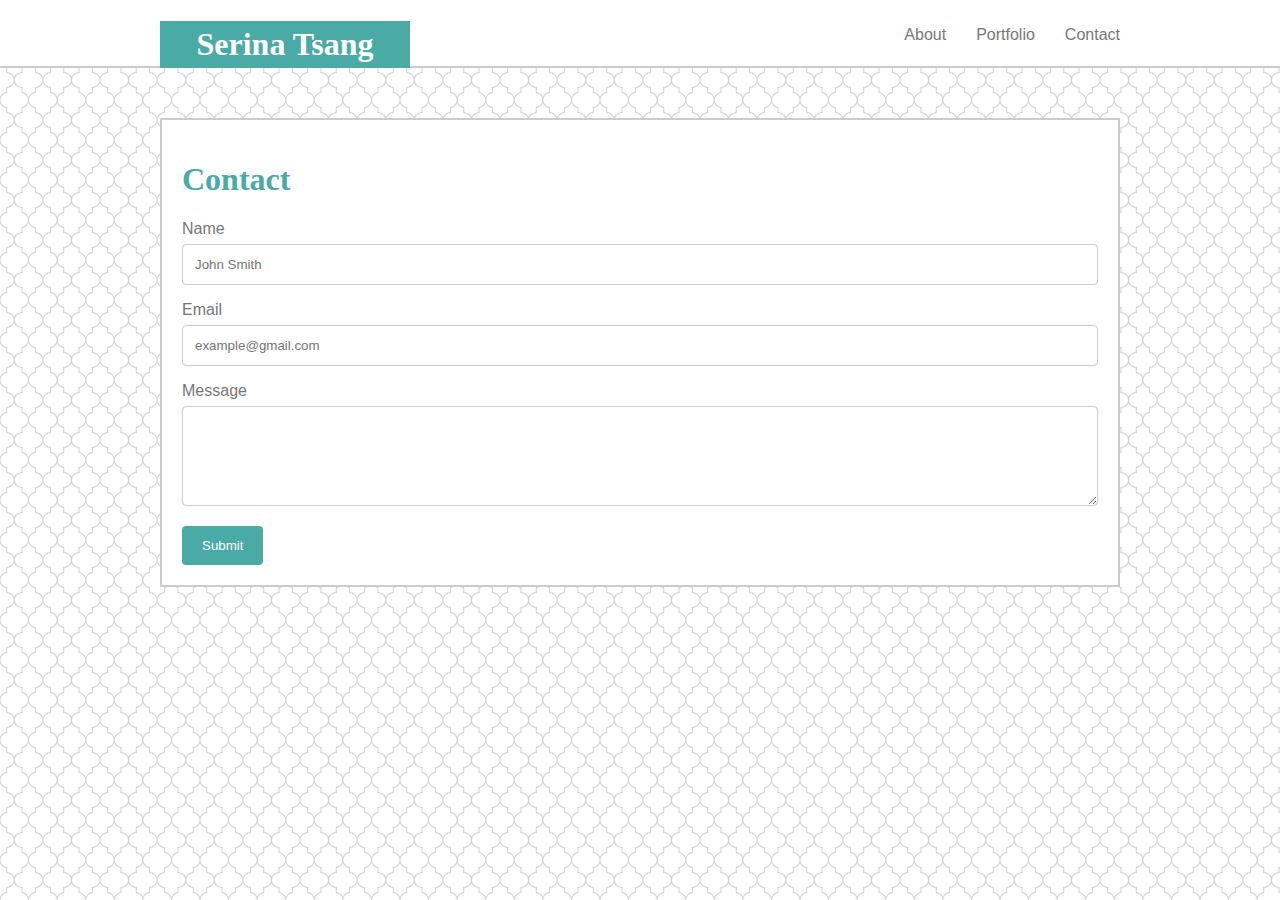
<file: contact.html>
<!DOCTYPE html>
<html lang="en-us">

<head>
  <meta charset="UTF-8">
  <link rel="stylesheet" type="text/css" href="assets/css/style.css">
  <title>My Portfolio</title>
</head>

  <body background="assets/images/hotel-wallpaper.png"></body>

  <body>
    <header>
      <div>
        <h1>Serina Tsang</h1>
      </div>  
    
    <nav class="topnav-right">
      <ul>
        <li><a href="index.html">About</a></li>
        <li><a href="portfolio.html">Portfolio</a></li>
        <li class="nav-contact"><a href="contact.html">Contact</a></li>
      </ul>      
  </header>

<div class="container-contact">
  <h1>Contact</h1>
    <form action="/action_page.php">
      <label for="fname">Name</label>
      <input type="text" id="fname" name="firstname" placeholder="John Smith">

      <label for="email">Email</label>
      <input type="text" id="email" placeholder="example@gmail.com">

      <label for="message">Message</label>
      <textarea id="subject" style="height:100px"></textarea>

    <input type="submit" value="Submit">
  </form>
</div>

  </body>

</html>
</file>
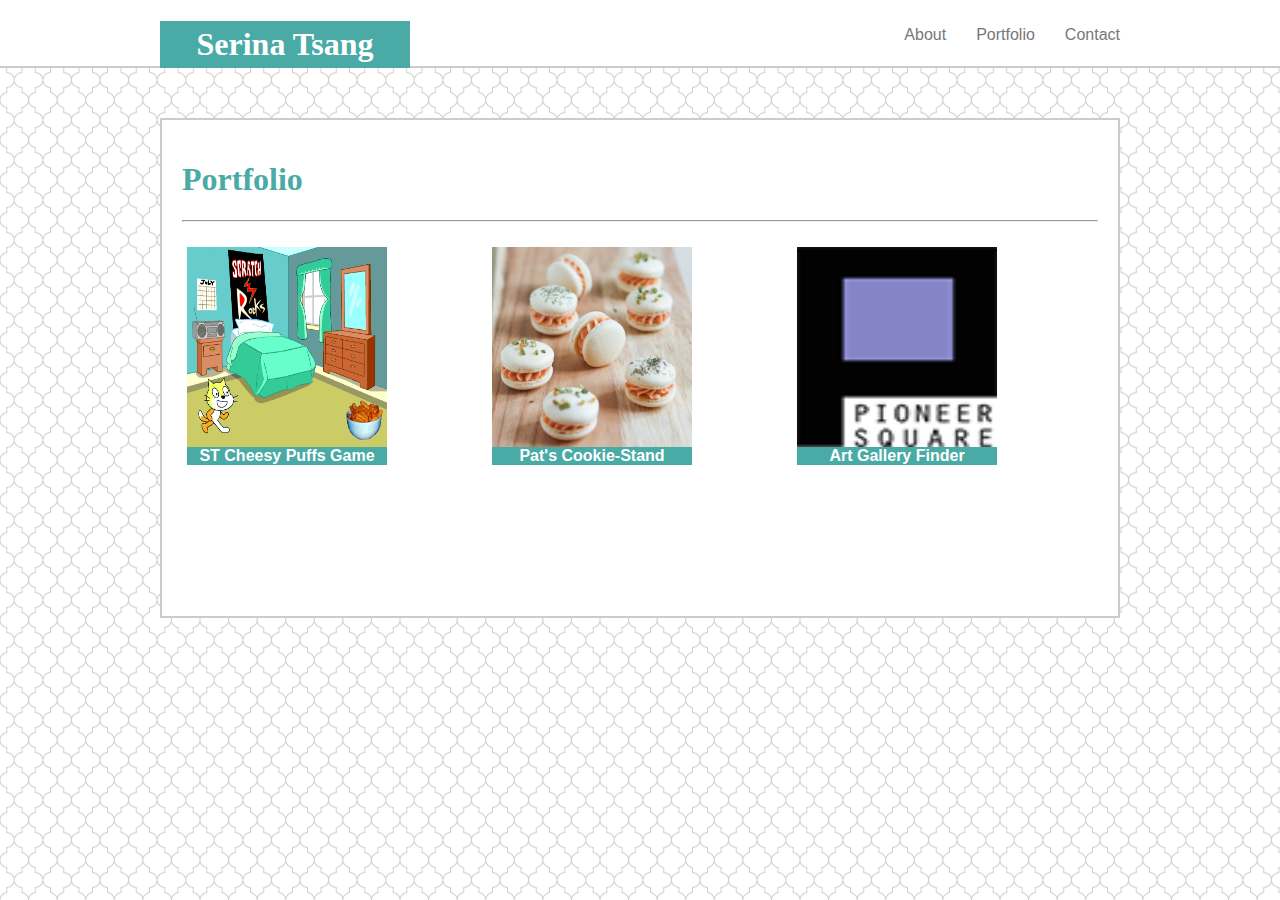
<file: portfolio.html>
<!DOCTYPE html>
<html lang="en-us">

<head>
  <meta charset="UTF-8">
  <link rel="stylesheet" type="text/css" href="assets/css/style.css">
  <title>My Portfolio</title>
</head>

<body background="assets/images/hotel-wallpaper.png"></body>


<body>
  <header>
    <div>
      <h1>Serina Tsang</h1>
    </div>  
    
    <nav class="topnav-right">
      <ul>
          <li><a href="index.html">About</a></li>
          <li><a href="portfolio.html">Portfolio</a></li>
          <li class="nav-contact"><a href="contact.html">Contact</a></li>
    </ul>      
  </header>

      <div class="container-portfolio">

       <h1>Portfolio</h1> 
       <hr/>
      
       <div class="column">
        <a href="https://scratch.mit.edu/projects/327921569" target="_blank"><img class="portfolio-images" src ="assets/images/ST_cheesy_puffs_game.png"></a>
        
    <h4 id="cheesy">ST Cheesy Puffs Game</h4>
       </div>   
       <div class="column">
        <a href="http://serinat.github.io/cookie-stand/" target="_blank"><img class="portfolio-images" src="assets/images/rsz_smoked-salmon-macaron-1.jpg"></a>
    <h4 id="cookie">Pat's Cookie-Stand</h4>  
        </div>
       <div class="column">
         <a href="http://lillianszugyi.github.io/art-gallery-finder/" target="_blank"><img class="portfolio-images" src="assets/images/psq logo.png"></a> 
    <h4 id="art">Art Gallery Finder</h4>
</div>
</div>


</body>

</html>
</file>
<file: assets/css/style.css>
header a {
    text-decoration: none;
    padding: 10px;
    color: #777777;
    display: inline-block;
}

header ul {
    display: flex;
    list-style: none;
}

header li {
    padding-left: 10px;
    color: #777777;
}


img {
    float: left;
    height: 150px;
}

header {
    position: relative;
    margin-bottom: 30px;
    text-align: center;
    background-color: #ffffff;
    height: 68px;
    border-bottom: solid #cccccc 2px;
    top: 0;
}

header h1 {
    position: absolute;
    color: #ffffff;
    background-color: #4aaaa5;
    width: 250px;
    text-align: center;
    padding: 5px;
    margin-left: 160px;
}

h1 {
    color: #4aaaa5;
    font-family: Georgia, 'Times New Roman', Times, serif;
}


p {
    color: #777777;
}

html, body {
    font-family: Arial, Helvetica, sans-serif;
    width: 960px;
    height: 100%;
    width: 100%;
    margin: 0;
}

* {box-sizing: border-box;}

input[type=text], select, textarea {
  width: 100%;
  padding: 12px;
  border: 1px solid #ccc;
  border-radius: 4px;
  box-sizing: border-box;
  margin-top: 6px;
  margin-bottom: 16px;
  resize: vertical;
}

input[type=submit] {
  background-color: #4aaaa5;
  color: white;
  padding: 12px 20px;
  border: none;
  border-radius: 4px;
  cursor: pointer;
}

input[type=submit]:hover {
  background-color: #4aaaa5;
}

.topnav-right {
    float: right;
}

.nav-contact {
    margin-right: 150px;
}

.top-container {
    width: 100%;
    margin: 0 auto;
}

.bio-image {
    padding: 10px;
}

.container {
    width: 960px;
    font-family: 'Arial, 'Arial, Helvetica, sans-serif;
    background: #ffffff;
    border: solid #cccccc 2px;
    padding: 20px;
    color: #777777;
    margin: 0 auto;
    margin-top: 50px;
}

.column {
    float: left;
    width: 33.3%;
    padding: 5px;
}

.container-portfolio {
    
    width: 960px;
    height: 500px;
    font-family: 'Arial, 'Arial, Helvetica, sans-serif;
    background: #ffffff;
    border: solid #cccccc 2px;
    padding: 20px;
    color: #777777;
    margin: 0 auto;
    margin-top: 50px;
}

hr {
    margin-bottom: 20px;
    color: #777777;
}

.container-contact {
    width: 960px;
    font-family: 'Arial, 'Arial, Helvetica, sans-serif;
    background: #ffffff;
    border: solid #cccccc 2px;
    padding: 20px;
    color: #777777;
    margin: 0 auto;
    margin-top: 50px;
}

.portfolio-images {
    height: 200px;
    width: 200px;
}

.footer {
  position: fixed;
  left: 0;
  bottom: 0;
  width: 100%;
  background-color: #666666;
  color: white;
  text-align: center;
  border-top: 8px solid #4aaaa5;
}

#cheesy {
    background-color: #4aaaa5;
    color: #ffffff;
    width: 200px;
    text-align: center;
}

#cookie {
    background-color: #4aaaa5;
    color: #ffffff;
    width: 200px;
    text-align: center;
}

#art {
    background-color: #4aaaa5;
    color: #ffffff;
    width: 200px;
    text-align: center;
}
</file>
